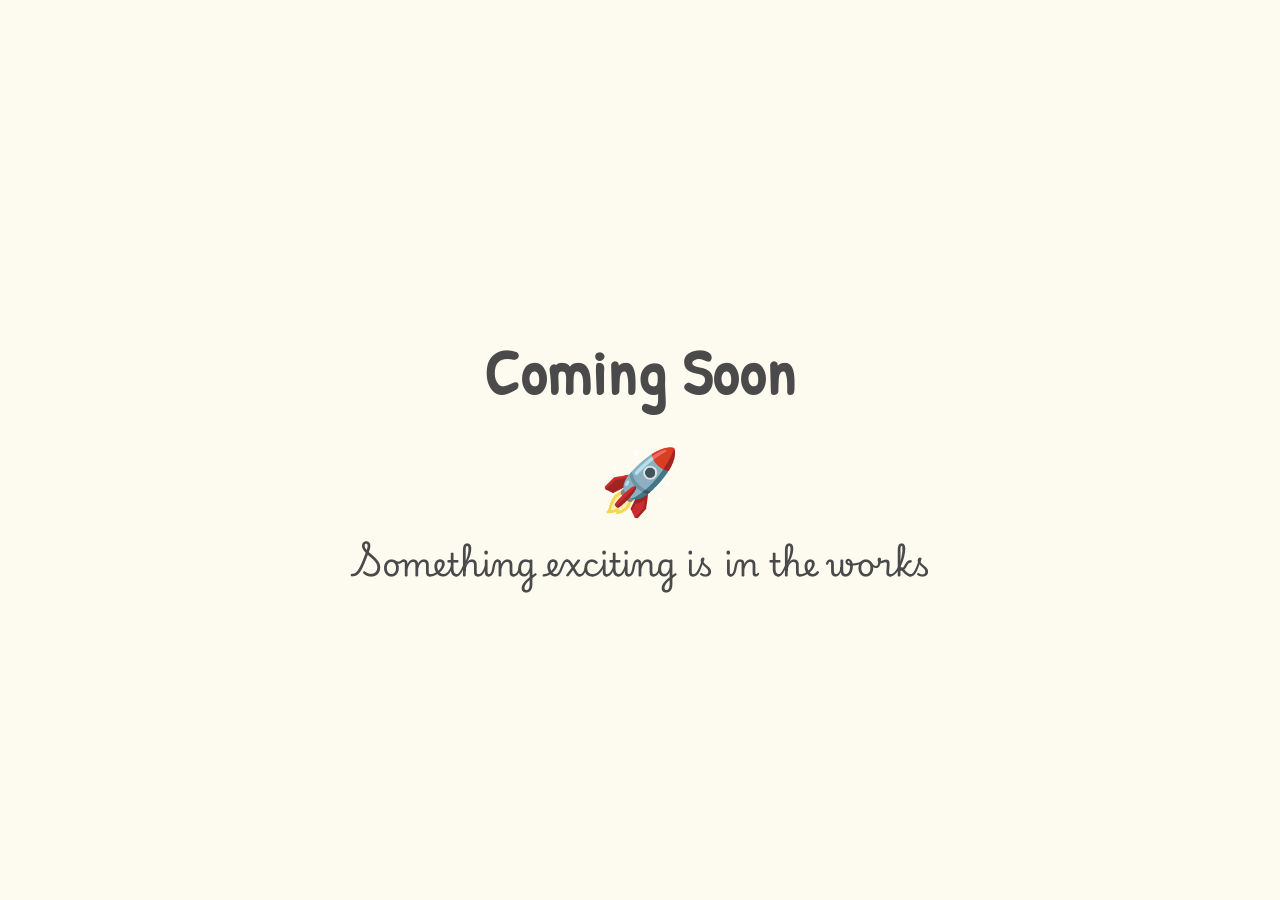
<file: blog.html>
<!DOCTYPE html>
<html lang="en">
<head>
    <meta charset="UTF-8">
    <meta name="viewport" content="width=device-width, initial-scale=1.0">
    <title>Blog</title>
    <style>
        @import url('https://fonts.googleapis.com/css2?family=Patrick+Hand&family=Playwrite+PE:wght@100..400&display=swap');
        * {
            margin: 0;
            padding: 0;
            box-sizing: border-box;
        }
        .coming-container {
            display: flex;
            height: 100vh;
            justify-content: center;
            align-items: center;
            text-align: center;
            background-color: #fdfaf0;
            color: #4a4a4a;
        }
        .coming-content h1 {
            font-family: "Patrick Hand", cursive;
            font-size: 4rem;
            padding: 20px;
            letter-spacing: 1px;
        }
        .rocket {
            font-size: 4rem;
            margin-top: 10px;
            animation: float 3s ease-in-out infinite;
        }
        @keyframes float {
            0% {
                transform: translateY(0px) rotate(0deg);
            }
            50% {
                transform: translateY(-20px) rotate(10deg);
            }
            100% {
                transform: translateY(0px) rotate(0deg);
            }
        }
        .subtext {
            font-family: "Playwrite PE", cursive;
            font-size: 2rem;
            margin-top: 10px;
        }

    </style>
</head>
<body>
    <div class="coming-container">
        <div class="coming-content">
            <h1>Coming Soon </h1>
            <div class="rocket">🚀</div>
            <p class="subtext">Something exciting is in the works</p>
        </div>
    </div>
</body>
</html>
</file>
